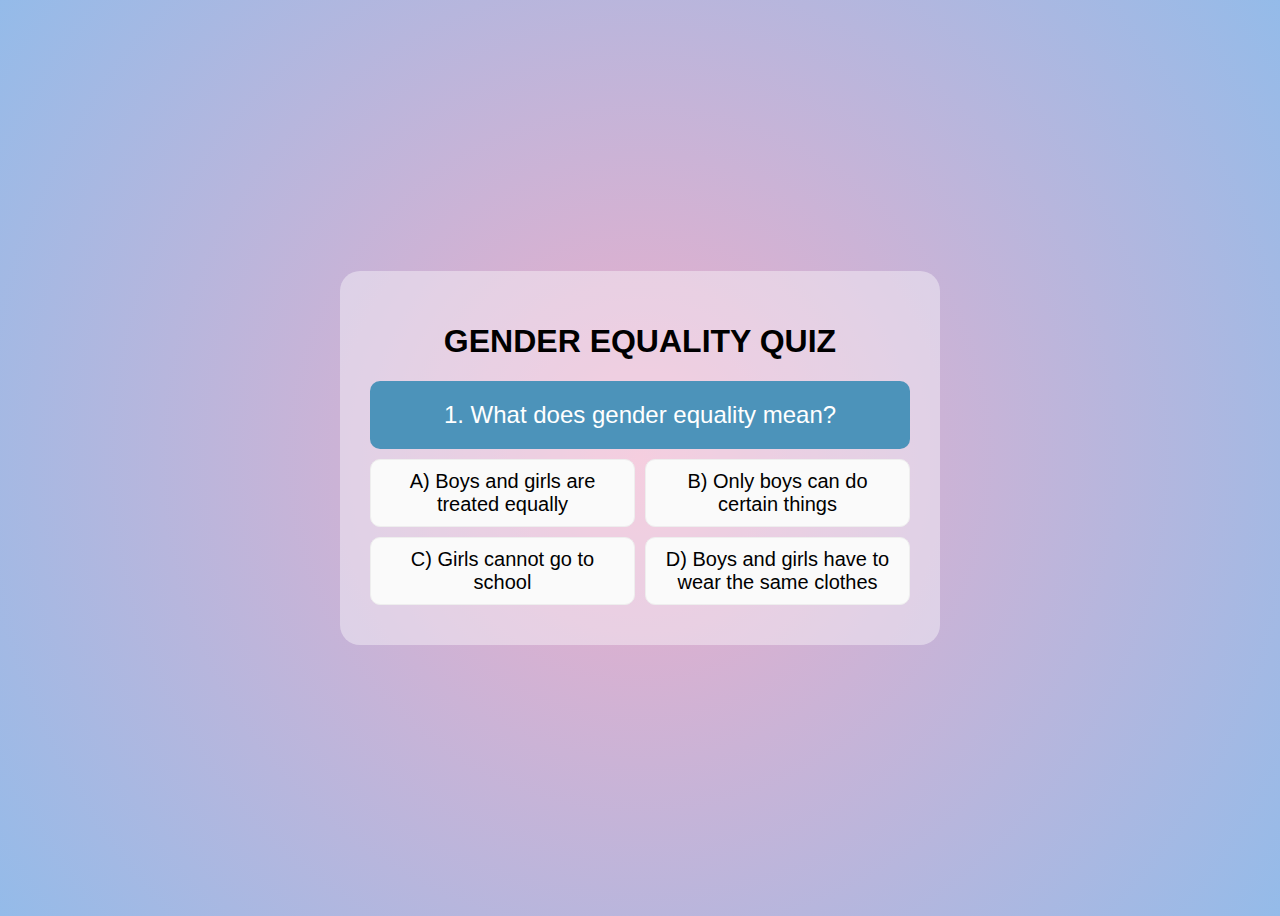
<file: index.html>
<!DOCTYPE html>
<html>
<head>
    <script src="script.js"></script>
    <title> Gender Equality Quiz</title>
    <link rel="stylesheet" href="styles.css">
</head>
<body>  
    <div class="widget-wrap">  
        <h1>GENDER EQUALITY QUIZ</h1>
        <div id="quizWrap"></div > 
    </div> 
</body>
</html>
</file>
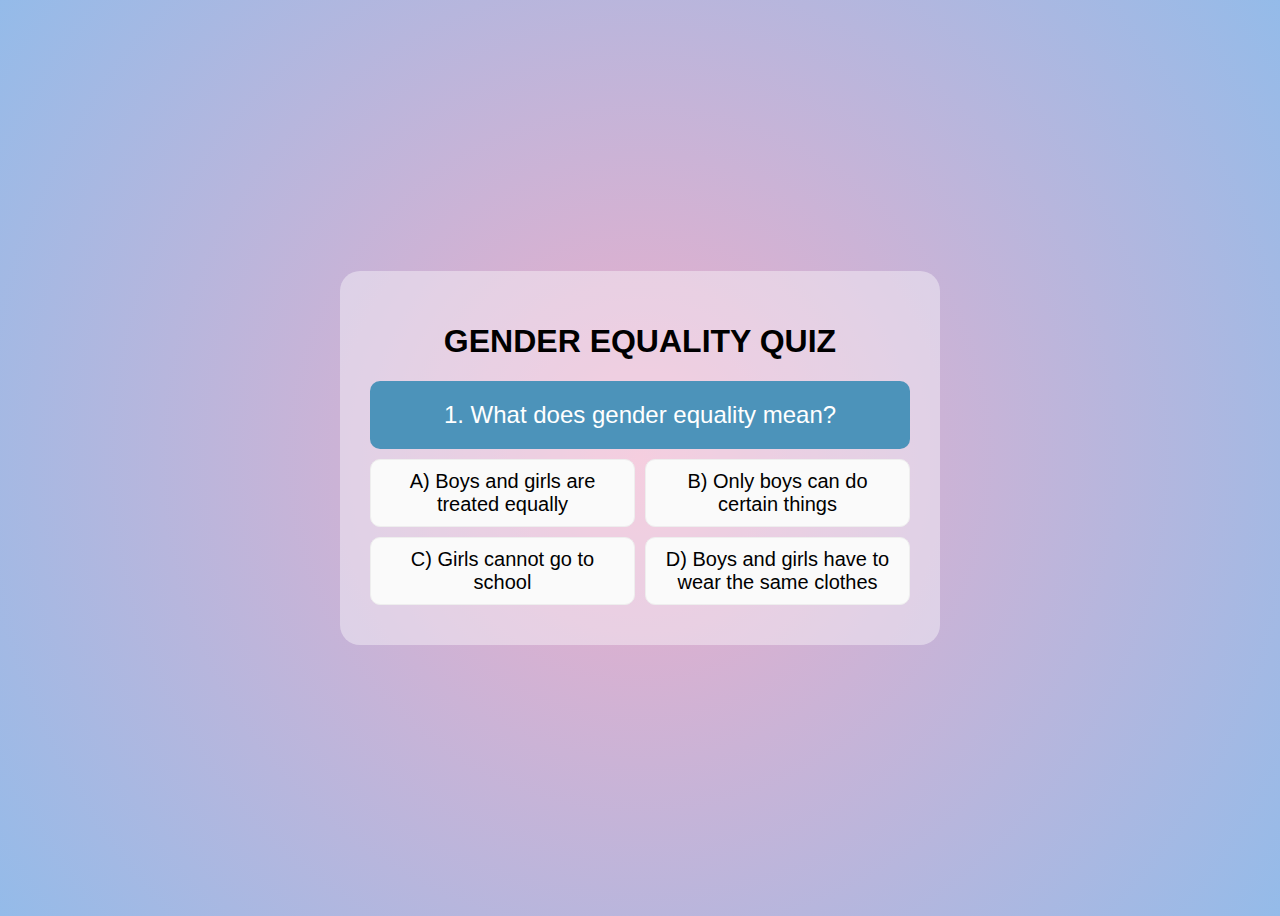
<file: GE.html>
<!DOCTYPE html>
<html>
<head>
    <script src="GE.js"></script>
    <title> Gender Equality Quiz</title>
    <link rel="stylesheet" href="GE.css">
</head>
<body>  
    <div class="widget-wrap">  
        <h1>GENDER EQUALITY QUIZ</h1>
        <div id="quizWrap"></div > 
    </div> 
</body>
</html>
</file>
<file: styles.css>
#quizWrap {
    max-width: 600px;
    margin: 0 auto;
}

#quizQn {
    padding: 20px;
    background: #4c93ba;
    color: #fff;
    font-size: 24px;
    border-radius: 10px;
}

#quizAns {
    margin: 10px 0;
    display: grid;
    grid-template-columns: auto auto;
    grid-gap: 10px;
}

#quizAns input[type=radio] {
    display: none;
}

#quizAns label {
    background: #fafafa;
    border: 1px solid #eee;
    border-radius: 10px;
    padding: 10px;
    font-size: 20px;
    cursor: pointer;
    text-align: center;
}

#quizAns label.correct {
    background: #376f1b;
    border: 1px solid #2b8200;
    color: white;
}

#quizAns label.wrong {
    background: #7f0404;
    color: white;
    border: 1px solid #d30e0e;
}

* {
    font-family: arial, sans-serif;
    box-sizing: border-box;
}

body {
    display: flex;
    align-items: center;
    justify-content: center;
    min-height: 100vh;
    text-align: center;
    background: rgb(238, 174, 202);
    background: radial-gradient(circle, rgba(238, 174, 202, 1) 0%, rgba(148, 187, 233, 1) 100%);
}

.widget-wrap {
    width: 600px;
    padding: 30px;
    border-radius: 20px;
    background: rgba(255, 255, 255, 0.4);
}
</file>
<file: GE.css>
#quizWrap {
    max-width: 600px;
    margin: 0 auto;
}

#quizQn {
    padding: 20px;
    background: #4c93ba;
    color: #fff;
    font-size: 24px;
    border-radius: 10px;
}

#quizAns {
    margin: 10px 0;
    display: grid;
    grid-template-columns: auto auto;
    grid-gap: 10px;
}

#quizAns input[type=radio] {
    display: none;
}

#quizAns label {
    background: #fafafa;
    border: 1px solid #eee;
    border-radius: 10px;
    padding: 10px;
    font-size: 20px;
    cursor: pointer;
    text-align: center;
}

#quizAns label.correct {
    background: #376f1b;
    border: 1px solid #2b8200;
    color: white;
}

#quizAns label.wrong {
    background: #7f0404;
    color: white;
    border: 1px solid #d30e0e;
}

* {
    font-family: arial, sans-serif;
    box-sizing: border-box;
}

body {
    display: flex;
    align-items: center;
    justify-content: center;
    min-height: 100vh;
    text-align: center;
    background: rgb(238, 174, 202);
    background: radial-gradient(circle, rgba(238, 174, 202, 1) 0%, rgba(148, 187, 233, 1) 100%);
}

.widget-wrap {
    width: 600px;
    padding: 30px;
    border-radius: 20px;
    background: rgba(255, 255, 255, 0.4);
}
</file>
